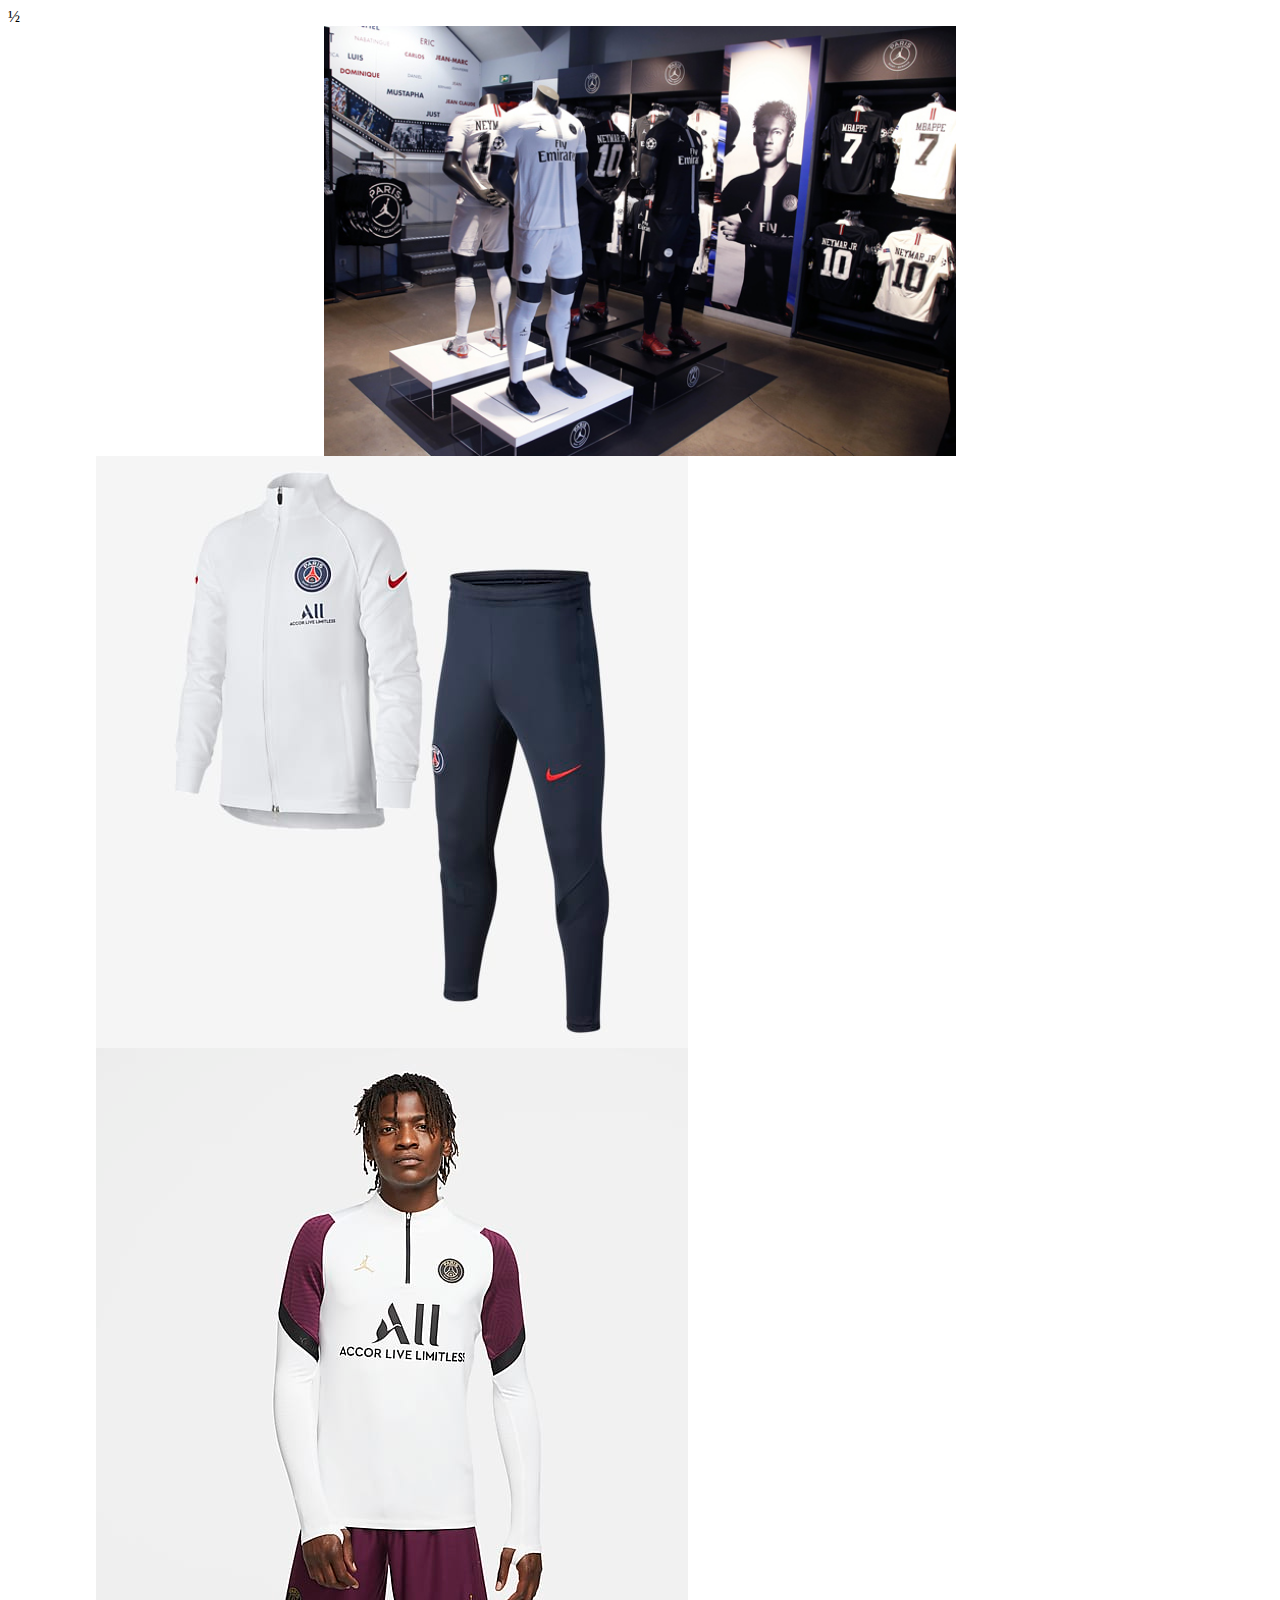
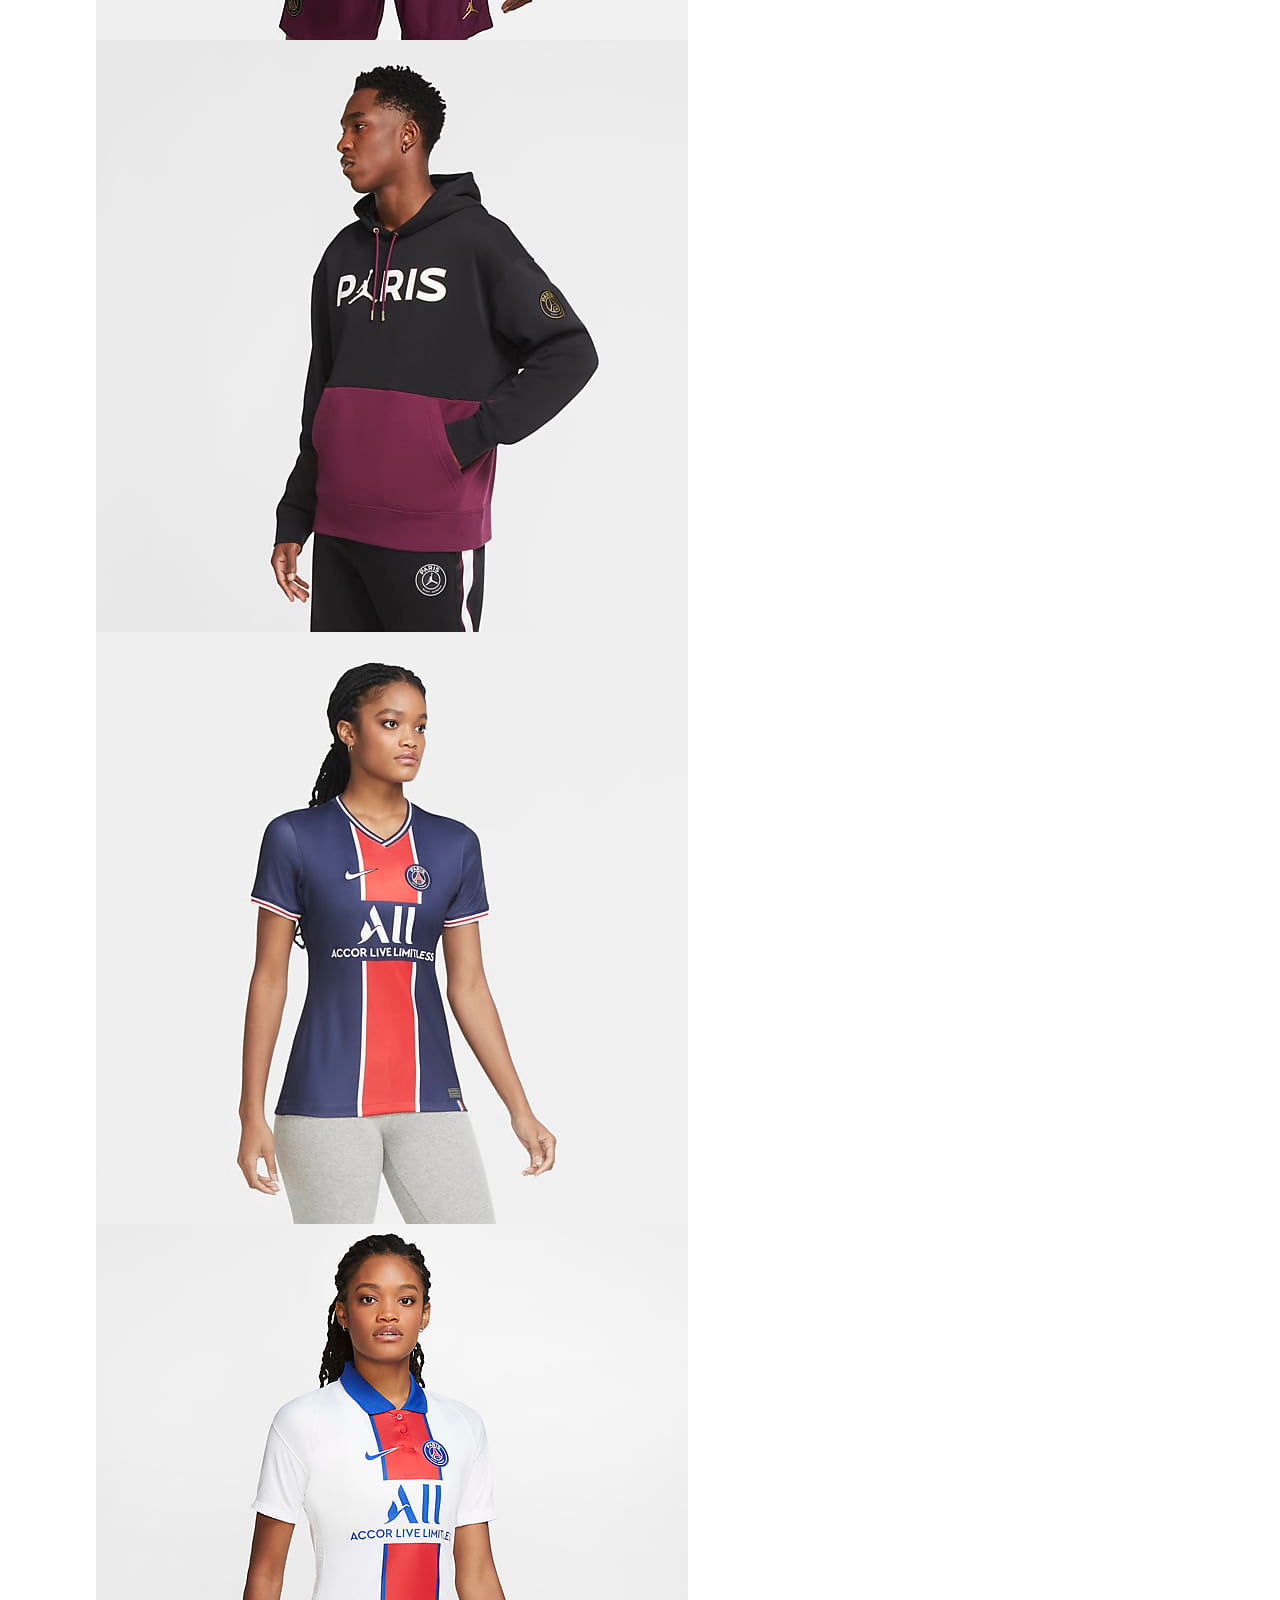
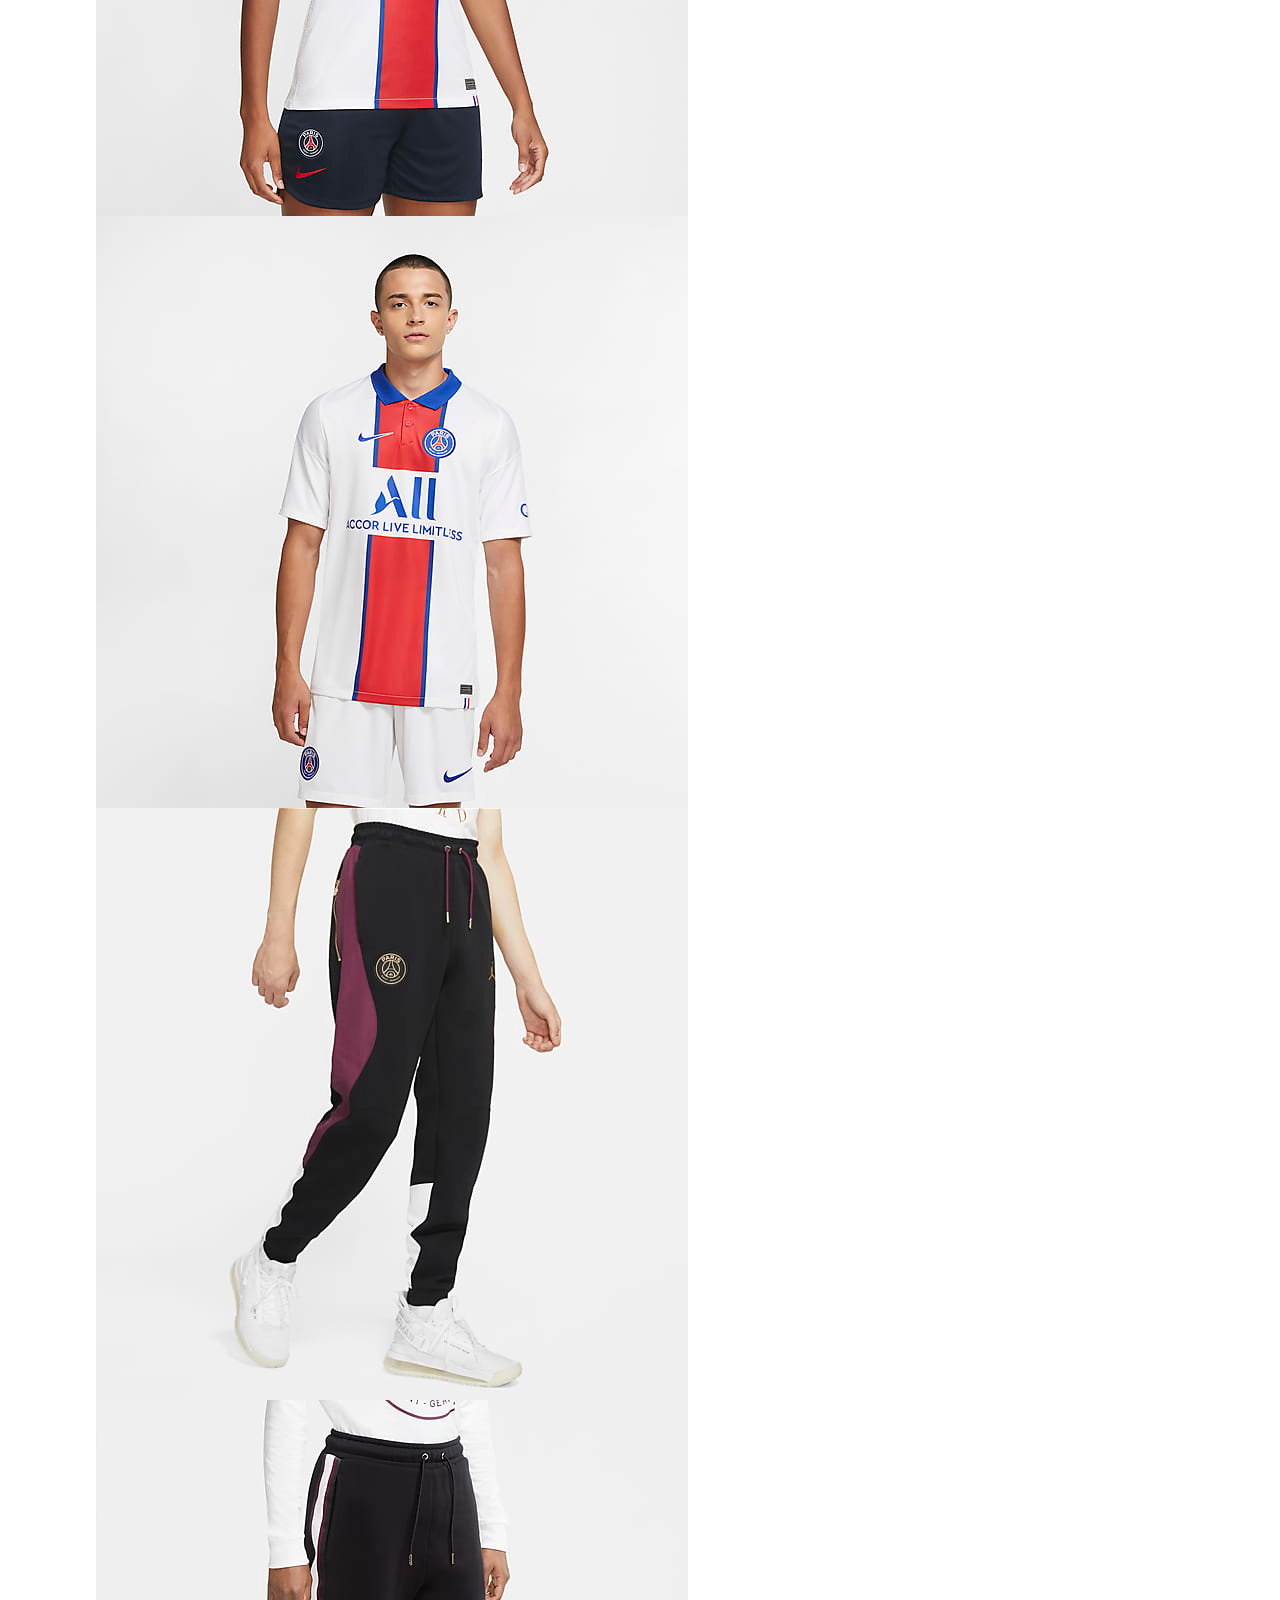
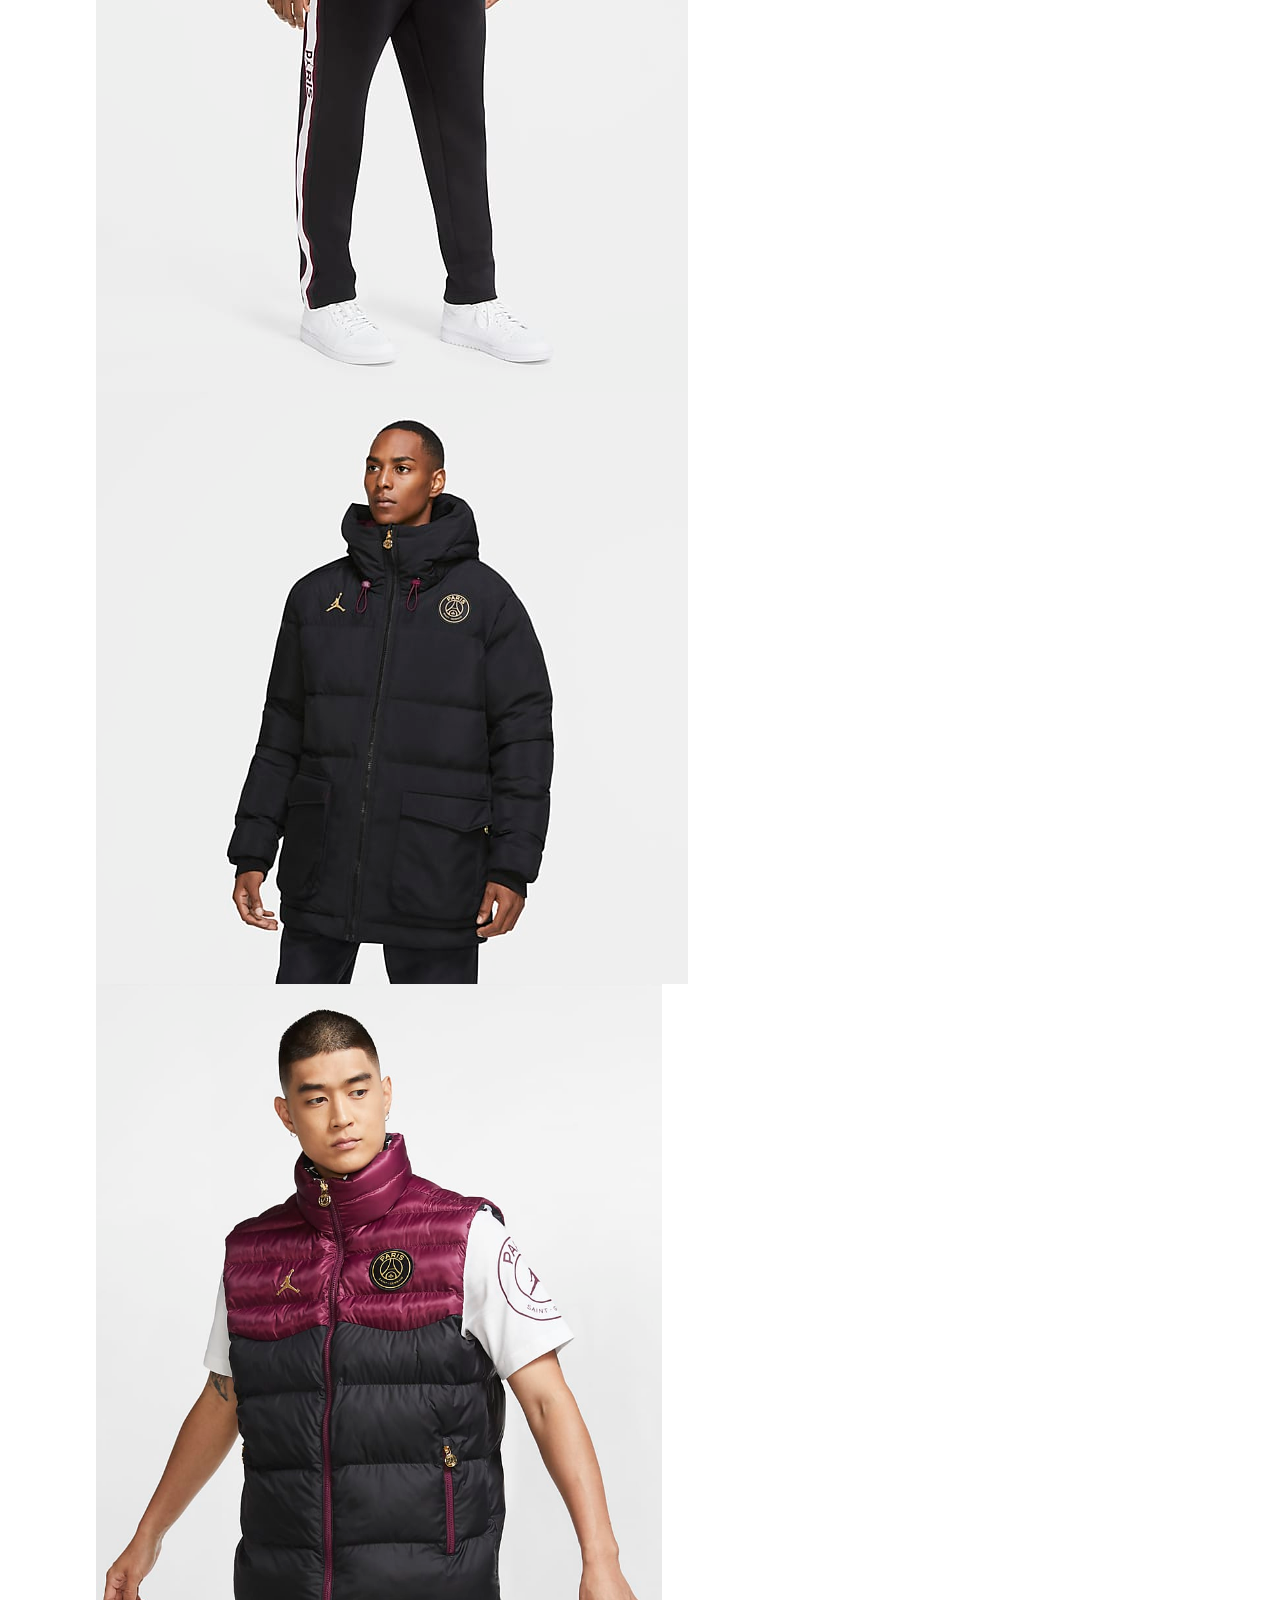
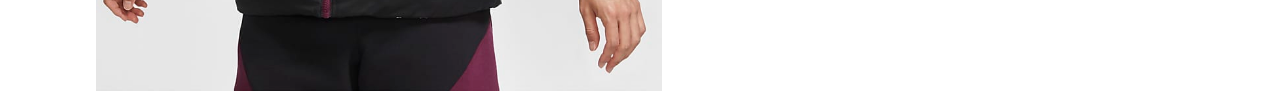
<file: ny hemisda/flexpattern/produkts.html>
½<!DOCTYPE html>
<html lang="en">
<head>
    <meta charset="UTF-8">
    <link rel="stylesheet" href="produkter.css">
    <meta name="viewport" content="width=device-width, initial-scale=1.0">
    <title>Document</title>
</head>
<body>
    <img src="bild1.jpg" alt="" class="center">
    <div >
     
     <a href="https://www.nike.com/se/t/stickad-fotbollstracksuit-paris-saint-germain-strike-G0hrhM/CD5354-103"><img src="ställ1.jpg" ></a>
     
     <a href="https://www.nike.com/se/t/fotbollstroja-paris-saint-germain-strike-2kG3GJ/CK9622-100"><img src="traningstroja.jpg" alt=""></a>   
     
     <a href="https://www.nike.com/se/t/fleecehuvtroja-paris-saint-germain-PtFFwv/CK9773-010"><img src="hoodie1.jpg" alt=""></a>
    
     <a href="https://www.nike.com/se/u/fotbollstroja-paris-saint-germain-2020-21-stadium-25D9RJ/CD4407-411"><img src="troja1_dam.jpg" alt=""></a>
     
     <a href="https://www.nike.com/se/u/fotbollstroja-paris-saint-germain-2020-21-stadium-away-PbZ6ln/CD4406-101"><img src="troja2_dam.jpg" alt=""></a>
     
     <a href="https://www.nike.com/se/u/fotbollstroja-paris-saint-germain-2020-21-stadium-VwH5DJ/CD4241-101"><img src="troja2.jpg" alt=""></a>
     
     <a href="https://www.nike.com/se/t/resebyxor-i-fleece-paris-saint-germain-NNW6fh/CK9657-010"><img src="byxor.jpg" alt=""></a>
     
     <a href="https://www.nike.com/se/t/fleecebyxor-paris-saint-germain-m6bWLN/CK9643-010"><img src="byxor2.jpg" alt=""></a>
     
     <a href="https://www.nike.com/se/t/dunparkas-paris-saint-germain-f86KTg/CW3173-010"><img src="jacka.jpg" alt=""></a>
     
     <a href="https://www.nike.com/se/t/vast-paris-saint-germain-Vrf2xd/CV9956-610"><img src="vast-jpg.jpg" alt=""  height="80%"></a>

    </div>
</body>
</html>
</file>
<file: ny hemisda/flexpattern/produkter.css>
.container {
    display: flex;
    flex-wrap: wrap;
    justify-content: space-between;
  }
  
  .item {
    flex: 0 32%;
    height: 100px;
    margin-bottom: 2%; /* (100-32*3)/2 */
  }
  
  
  .center {
    display: block;
    margin-left: auto;
    margin-right: auto;
    width: 50%;
  }
  
  img{
      
      margin-left: 7%;
  }
</file>
